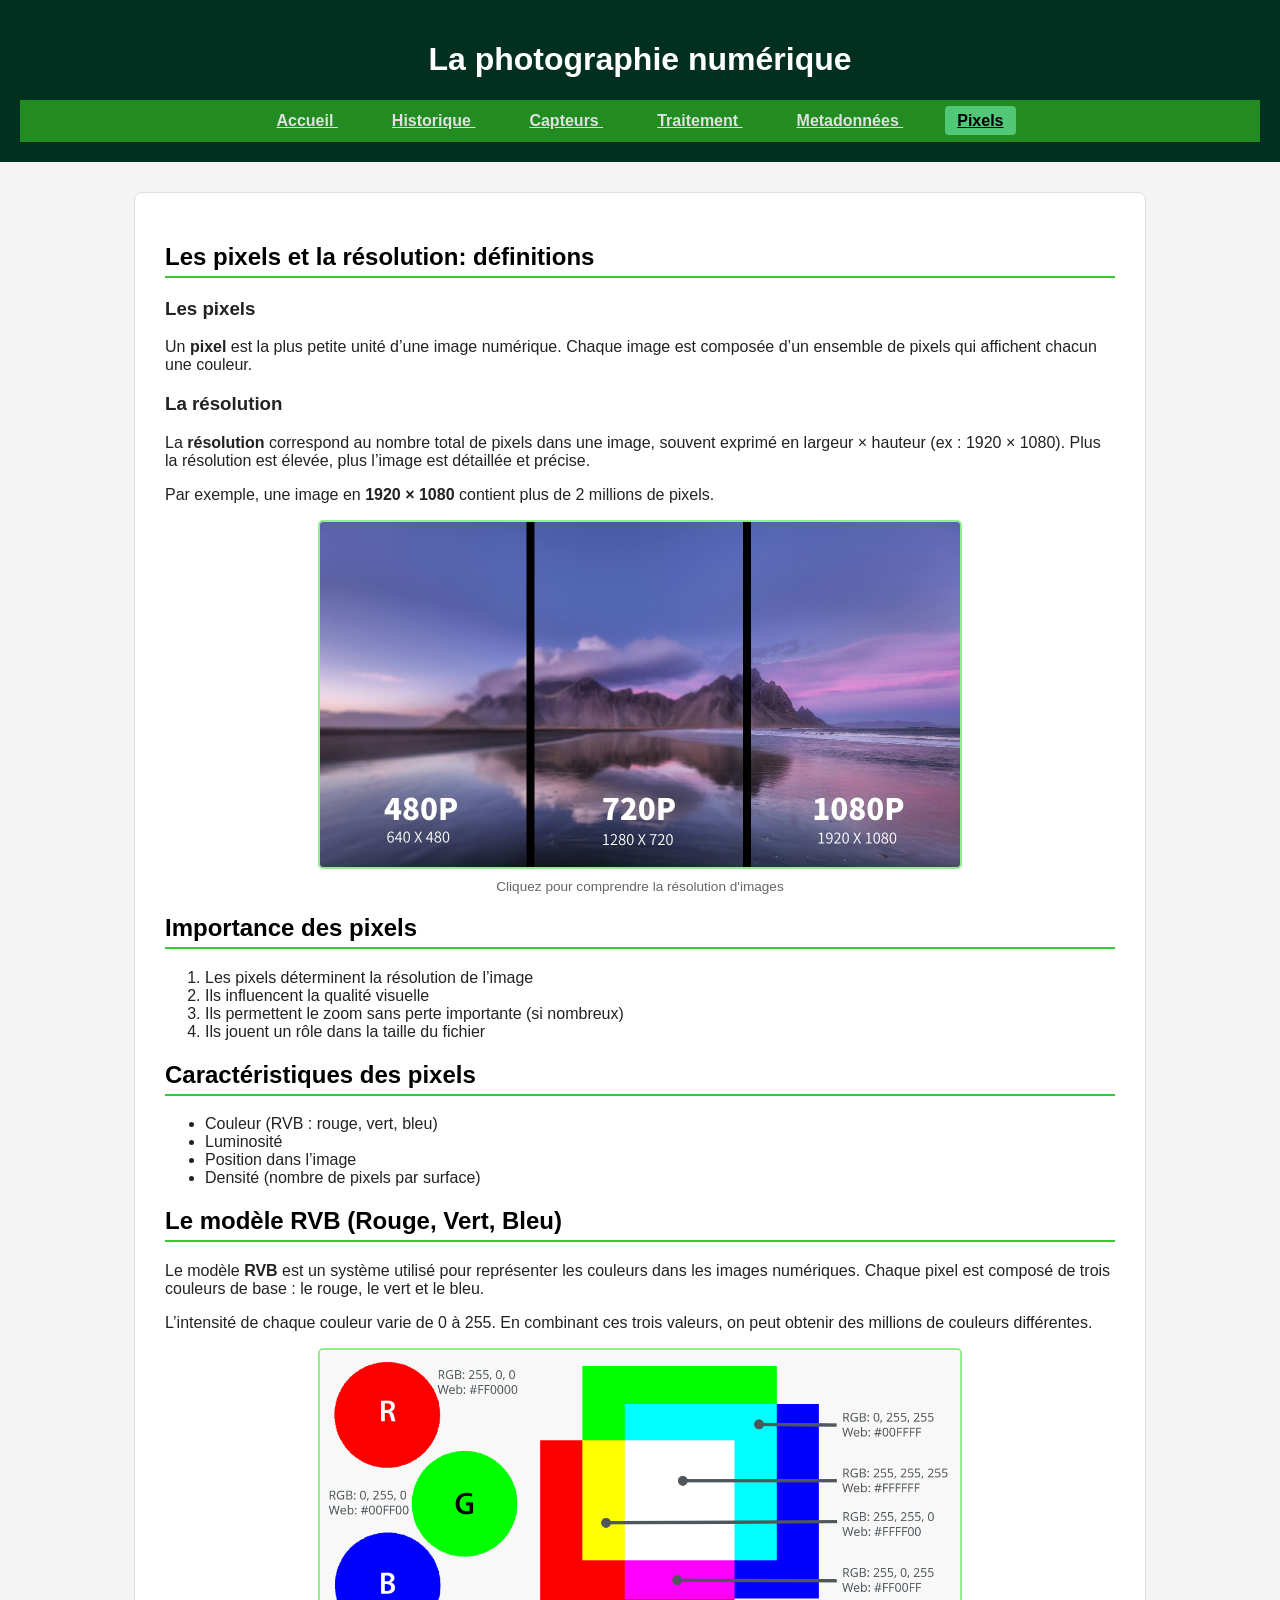
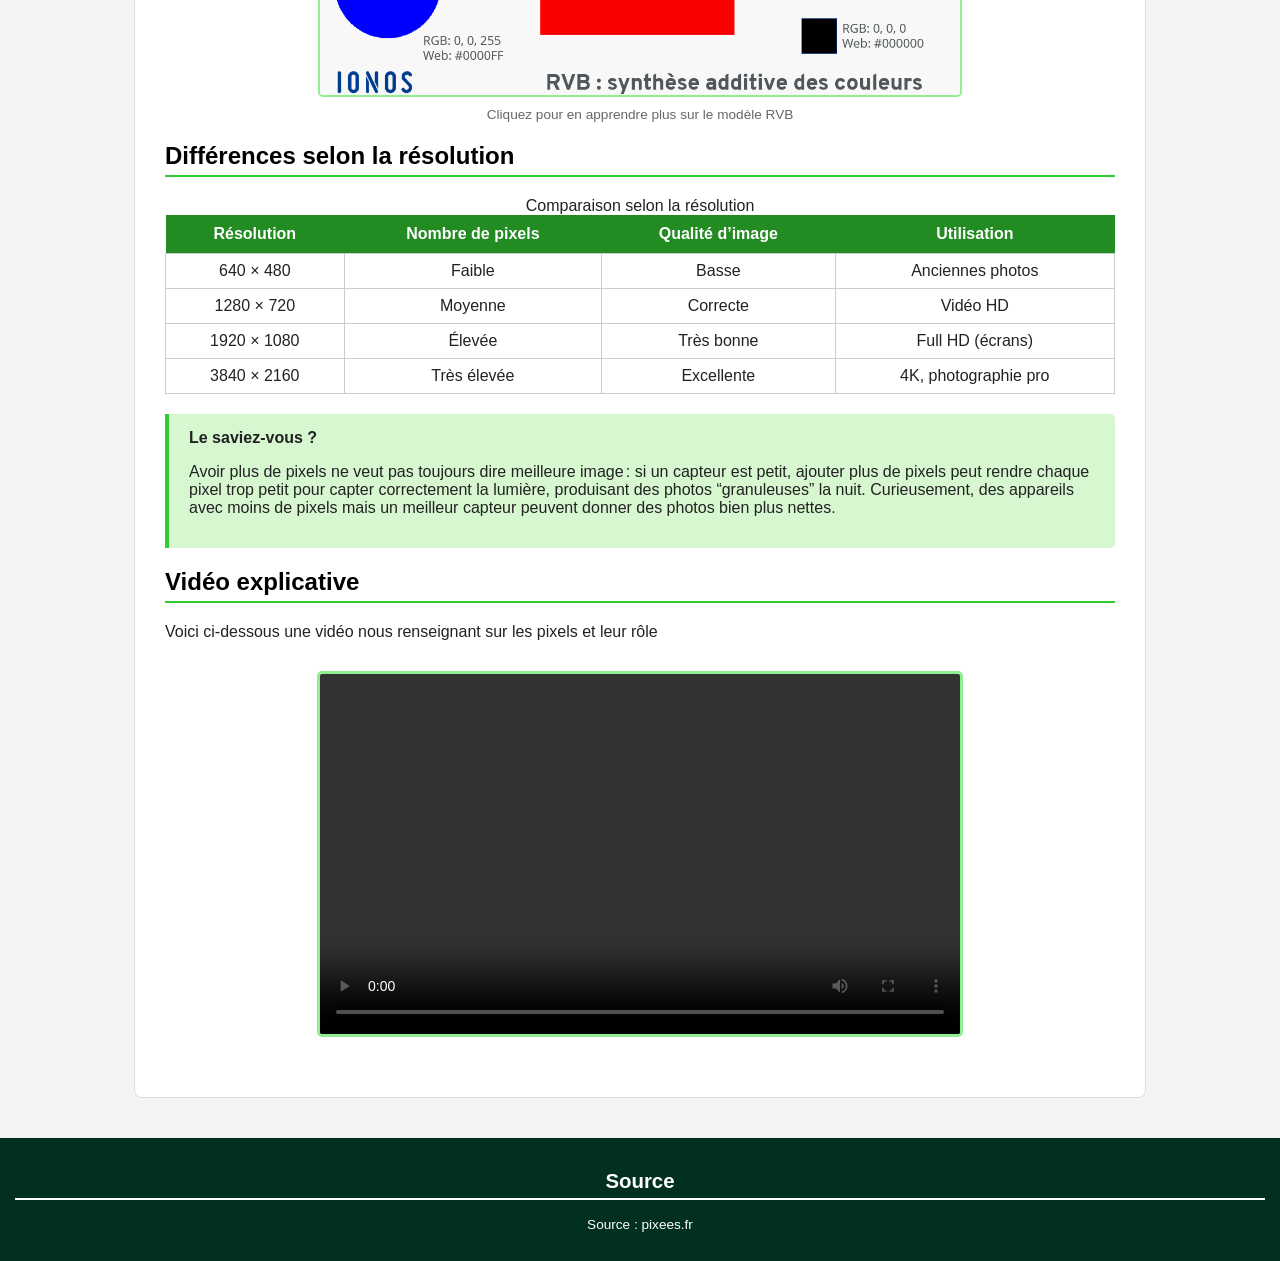
<file: pixels.html>
<!DOCTYPE html>
<html lang="fr">
<head>
    <meta charset="UTF-8">
    <meta name="viewport" content="width=device-width, initial-scale=1.0">
    <title>Pixels et résolution</title>
    <link rel="stylesheet" href="style.css">
</head>

<body>
<header>
    <h1>La photographie numérique</h1>
    <nav>
    <a href="index.html"> Accueil </a>
	<a href="historique.html"> Historique </a>
    <a href="capteurs.html"> Capteurs </a>
	<a href="traitements.html"> Traitement </a>
	<a href="meta.html"> Metadonnées </a>
	<a href="pixels.html" class="actif"> Pixels </a>
    </nav>
</header>
<main>
<h2>Les pixels et la résolution: définitions</h2>
    <h3>Les pixels</h3>
    <p>Un <strong>pixel</strong> est la plus petite unité d’une image numérique. 
Chaque image est composée d’un ensemble de pixels qui affichent chacun une couleur.</p>
	<h3>La résolution</h3>
	<p>La <strong>résolution</strong> correspond au nombre total de pixels dans une image, 
souvent exprimé en largeur × hauteur (ex : 1920 × 1080).
Plus la résolution est élevée, plus l’image est détaillée et précise.</p>
    <p>Par exemple, une image en <strong>1920 × 1080</strong> contient plus de 2 millions de pixels.
    </p>
	<a href="https://fr.wikipedia.org/wiki/R%C3%A9solution_spatiale_des_images_matricielles" target="_blank">
    <img src="exemplepixels.jpg" id="image5" alt="Comparaison d'image selon leur résolution">
    </a>
	<figcaption>Cliquez pour comprendre la résolution d'images</figcaption>
<h2>Importance des pixels</h2>
    <ol>
	<li>Les pixels déterminent la résolution de l’image</li>
    <li>Ils influencent la qualité visuelle</li>
    <li>Ils permettent le zoom sans perte importante (si nombreux)</li>
    <li>Ils jouent un rôle dans la taille du fichier</li>
    </ol>
<h2>Caractéristiques des pixels</h2>
    <ul>
    <li>Couleur (RVB : rouge, vert, bleu)</li>
    <li>Luminosité</li>
    <li>Position dans l’image</li>
    <li>Densité (nombre de pixels par surface)</li>
    </ul>
<h2>Le modèle RVB (Rouge, Vert, Bleu)</h2>
    <p>Le modèle <strong>RVB</strong> est un système utilisé pour représenter les couleurs dans les images numériques. Chaque pixel est composé de trois couleurs de base : le rouge, le vert et le bleu.</p>
	<p>L’intensité de chaque couleur varie de 0 à 255. En combinant ces trois valeurs, on peut obtenir des millions de couleurs différentes.</p>
	<a href="https://fr.wikipedia.org/wiki/Rouge-vert-bleu" target="_blank">
    <img src="rvb.png" id="image5" alt="Schéma des couleurs RVB">
    </a>
	<figcaption>Cliquez pour en apprendre plus sur le modèle RVB</figcaption>
<h2>Différences selon la résolution</h2>
    <table>
	<caption>Comparaison selon la résolution</caption>
        <tr>
            <th>Résolution</th>
            <th>Nombre de pixels</th>
            <th>Qualité d’image</th>
            <th>Utilisation</th>
        </tr>
        <tr>
            <td>640 × 480</td>
            <td>Faible</td>
            <td>Basse</td>
            <td>Anciennes photos</td>
        </tr>
        <tr>
            <td>1280 × 720</td>
            <td>Moyenne</td>
            <td>Correcte</td>
            <td>Vidéo HD</td>
        </tr>
        <tr>
            <td>1920 × 1080</td>
            <td>Élevée</td>
            <td>Très bonne</td>
            <td>Full HD (écrans)</td>
        </tr>
        <tr>
            <td>3840 × 2160</td>
            <td>Très élevée</td>
            <td>Excellente</td>
            <td>4K, photographie pro</td>
        </tr>
    </table>
<div class="saviez-vous">
<strong> Le saviez-vous ?</strong>
<p>
Avoir plus de pixels ne veut pas toujours dire meilleure image : si un capteur est petit, ajouter plus de pixels peut rendre chaque pixel trop petit pour capter correctement la lumière, produisant des photos “granuleuses” la nuit. Curieusement, des appareils avec moins de pixels mais un meilleur capteur peuvent donner des photos bien plus nettes.
</p>
</div>
<h2>Vidéo explicative</h2>
<p>Voici ci-dessous une vidéo nous renseignant sur les pixels et leur rôle</p>
<video src="lespixels.mp4" controls width="300">
</video>
</main>

<footer>
    <h2 id="source">Source</h2>
	<p>Source : <a href="https://pixees.fr/informatiquelycee/n_site/snt_photo.html" target="_blank">pixees.fr</a></p>
</footer>
</body>
</html>
</file>
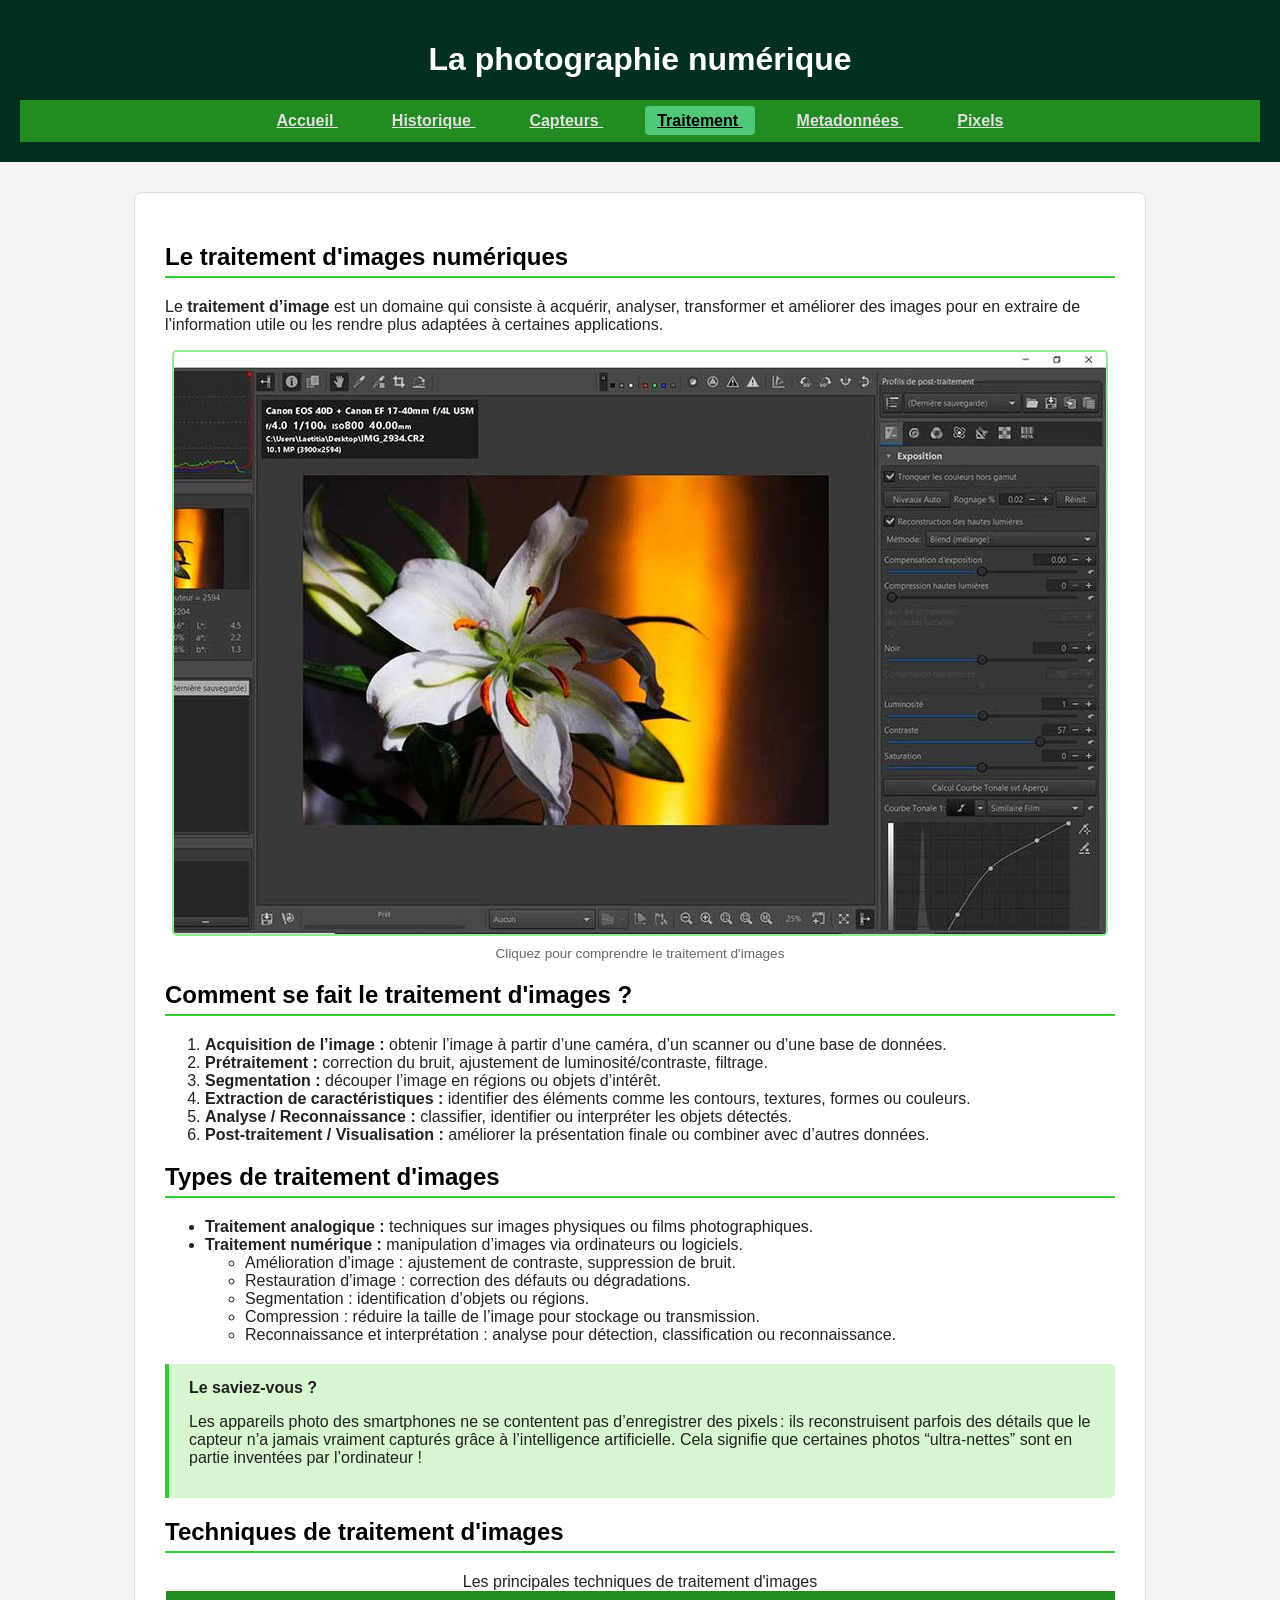
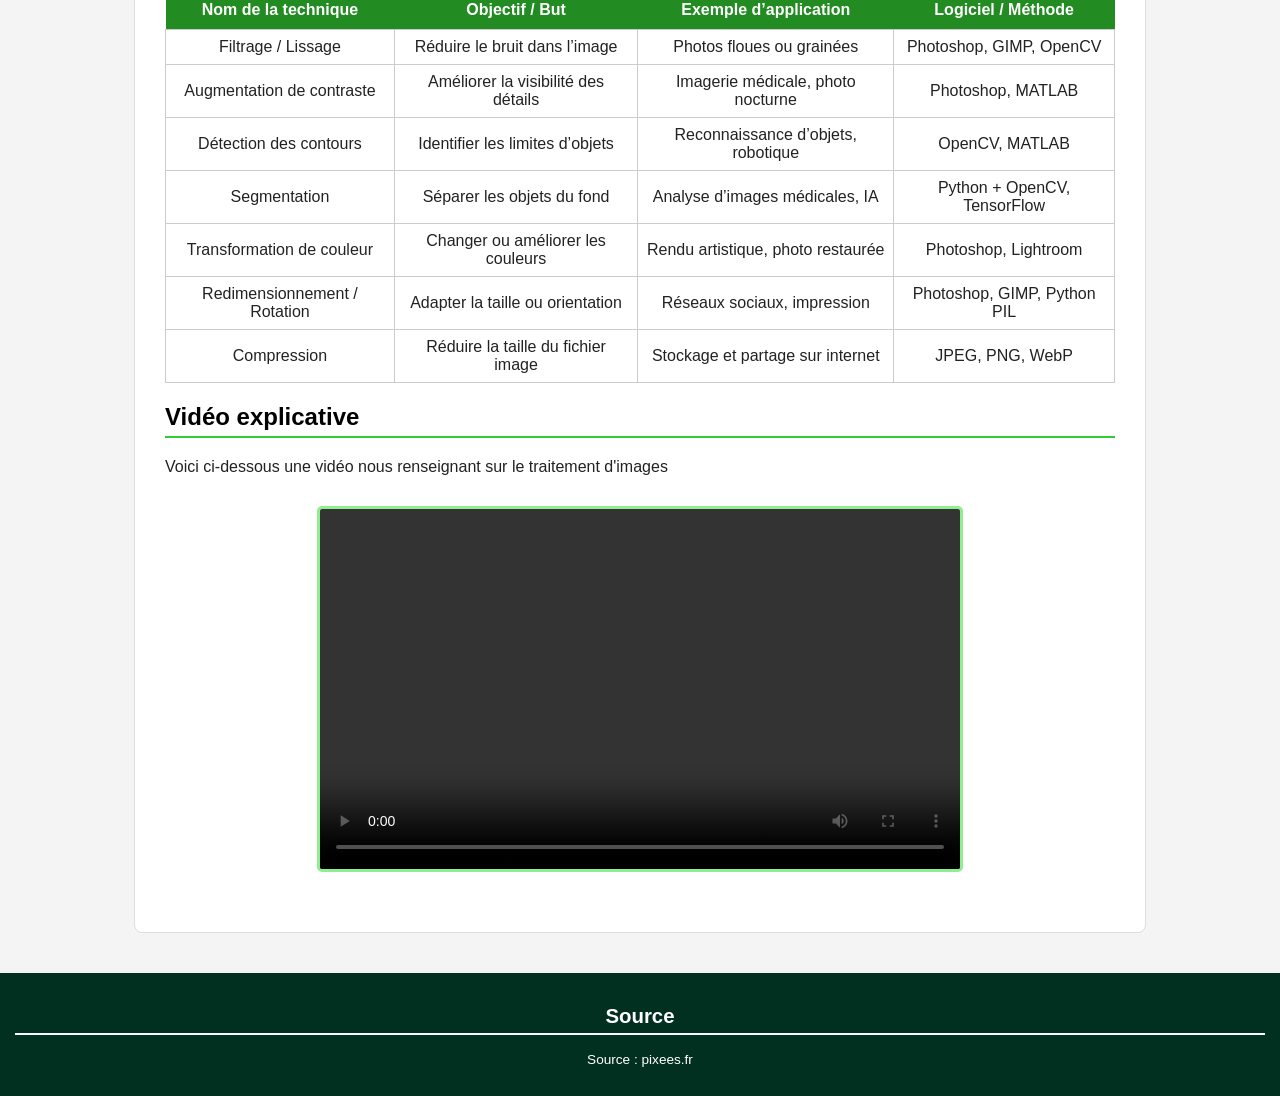
<file: traitements.html>
<!DOCTYPE html>
<html lang="fr">
<head>
    <meta charset="UTF-8">
    <meta name="viewport" content="width=device-width, initial-scale=1.0">
    <title>Le traitement d'images</title>
    <link rel="stylesheet" href="style.css">
</head>

<body>
<header>
    <h1>La photographie numérique</h1>
    <nav>
    <a href="index.html"> Accueil </a>
	<a href="historique.html"> Historique </a>
    <a href="capteurs.html"> Capteurs </a>
	<a href="traitements.html" class="actif"> Traitement </a>
	<a href="meta.html"> Metadonnées </a>
	<a href="pixels.html"> Pixels </a>
    </nav>
</header>

<main>
<h2>Le traitement d'images numériques</h2>
    <p>Le <strong>traitement d’image</strong> est un domaine qui consiste à acquérir, analyser, transformer et améliorer des images pour en extraire de l’information utile ou les rendre plus adaptées à certaines applications.</p>
	<a href="https://fr.wikipedia.org/wiki/Traitement_d%27images" target="_blank">
    <img src="traitement.jpg" id="image4" alt="Image illustrant le traitement d'une image">
    </a>
	<figcaption>Cliquez pour comprendre le traitement d'images</figcaption>
<h2>Comment se fait le traitement d'images ?</h2>
	<ol>
    <li><strong>Acquisition de l’image :</strong> obtenir l’image à partir d’une caméra, d’un scanner ou d’une base de données.</li>
    <li><strong>Prétraitement :</strong> correction du bruit, ajustement de luminosité/contraste, filtrage.</li>
    <li><strong>Segmentation :</strong> découper l’image en régions ou objets d’intérêt.</li>
    <li><strong>Extraction de caractéristiques :</strong> identifier des éléments comme les contours, textures, formes ou couleurs.</li>
    <li><strong>Analyse / Reconnaissance :</strong> classifier, identifier ou interpréter les objets détectés.</li>
    <li><strong>Post-traitement / Visualisation :</strong> améliorer la présentation finale ou combiner avec d’autres données.</li>
    </ol>
<h2>Types de traitement d'images</h2>
    <ul>
    <li><strong>Traitement analogique :</strong> techniques sur images physiques ou films photographiques.</li>
    <li><strong>Traitement numérique :</strong> manipulation d’images via ordinateurs ou logiciels.</li>
        <ul>
        <li>Amélioration d’image : ajustement de contraste, suppression de bruit.</li>
        <li>Restauration d’image : correction des défauts ou dégradations.</li>
        <li>Segmentation : identification d’objets ou régions.</li>
        <li>Compression : réduire la taille de l’image pour stockage ou transmission.</li>
        <li>Reconnaissance et interprétation : analyse pour détection, classification ou reconnaissance.</li>
        </ul>
    </ul>
<div class="saviez-vous">
<strong> Le saviez-vous ?</strong>
<p>
Les appareils photo des smartphones ne se contentent pas d’enregistrer des pixels : ils reconstruisent parfois des détails que le capteur n’a jamais vraiment capturés grâce à l’intelligence artificielle. Cela signifie que certaines photos “ultra-nettes” sont en partie inventées par l’ordinateur !
</p>
</div>
<h2>Techniques de traitement d'images</h2>
    <table>
	    <caption>Les principales techniques de traitement d'images</caption>
        <tr>
            <th>Nom de la technique</th>
            <th>Objectif / But</th>
            <th>Exemple d’application</th>
            <th>Logiciel / Méthode</th>
        </tr>
        <tr>
            <td>Filtrage / Lissage</td>
            <td>Réduire le bruit dans l’image</td>
            <td>Photos floues ou grainées</td>
            <td>Photoshop, GIMP, OpenCV</td>
        </tr>
        <tr>
            <td>Augmentation de contraste</td>
            <td>Améliorer la visibilité des détails</td>
            <td>Imagerie médicale, photo nocturne</td>
            <td>Photoshop, MATLAB</td>
        </tr>
        <tr>
            <td>Détection des contours</td>
            <td>Identifier les limites d’objets</td>
            <td>Reconnaissance d’objets, robotique</td>
            <td>OpenCV, MATLAB</td>
        </tr>
        <tr>
            <td>Segmentation</td>
            <td>Séparer les objets du fond</td>
            <td>Analyse d’images médicales, IA</td>
            <td>Python + OpenCV, TensorFlow</td>
        </tr>
        <tr>
            <td>Transformation de couleur</td>
            <td>Changer ou améliorer les couleurs</td>
            <td>Rendu artistique, photo restaurée</td>
            <td>Photoshop, Lightroom</td>
        </tr>
        <tr>
            <td>Redimensionnement / Rotation</td>
            <td>Adapter la taille ou orientation</td>
            <td>Réseaux sociaux, impression</td>
            <td>Photoshop, GIMP, Python PIL</td>
        </tr>
        <tr>
            <td>Compression</td>
            <td>Réduire la taille du fichier image</td>
            <td>Stockage et partage sur internet</td>
            <td>JPEG, PNG, WebP</td>
        </tr>
</table>
<h2>Vidéo explicative</h2>
<p>Voici ci-dessous une vidéo nous renseignant sur le traitement d'images</p>
<video src="matrice.mp4" controls width="300">
</video>
</main>

<footer>
    <h2 id="source">Source</h2>
	<p>Source : <a href="https://pixees.fr/informatiquelycee/n_site/snt_photo.html" target="_blank">pixees.fr</a></p>
</footer>
</body>
</html>
</file>
<file: style.css>
body {
font-family: Inter, sans-serif;
background-color: #f4f4f4;
color: #222222;
margin: 0;
padding: 0;
}

header {
background-color: #023020;
color: white;
text-align: center;
padding: 20px;
}
header h1 {
font-size: 2em;
background: white;
-webkit-background-clip: text;
-webkit-text-fill-color: transparent;
}

nav {
background-color: #228B22;
text-align: center;
padding: 12px;
}
nav a {
color: #e0e0e0;
margin: 0 15px;
font-size: 1em;
font-weight: bold;
border-radius: 4px;
padding: 6px 12px;
transition: background-color 0.3s ease, color 0.3s
ease;
}
nav a:hover {
background-color: #50C878;
color: #000000;
}
nav a.actif {
background-color: #50C878;
color: #000000;
border-radius: 4px;
}

main {
max-width: 950px;
margin: 30px auto;
background-color: white;
padding: 30px;
border: 1px solid #dddddd;
border-radius: 8px;
}
h2 {
color: #000000;
border-bottom: 2px solid #32CD32;
padding-bottom: 5px;
}

img {
object-fit: cover;
display: flex;
justify-content: center;
margin: 10px auto;
border: 2px solid #90EE90;
border-radius: 5px;
transition: transform 0.3s ease, box-shadow 0.3s ease;
}
#image0 {
width: 619px;
height: 348px;
}
#image2 {
width: 510px;
height: 296px;
}
#image5 {
width: 640px;
height: 345px;
}
figcaption {
text-align: center;
font-size: 0.85em;
color: #666666;
margin-bottom: 15px;
}

video {
width: 640px;
height: 360px;
display: block;
margin: 30px auto;
border: 3px solid #90EE90;
border-radius: 5px;
}

table {
width: 100%;
border-collapse: collapse;
margin: 20px 0;
}
th {
background-color: #228B22;
color: white;
padding: 10px;
}
td {
padding: 8px;
border: 1px solid #cccccc;
text-align: center;
}

main a {
color: #1a1a2e;
text-decoration: underline;
transition: color 0.3s ease;
}
main a:hover {
color: #f5a623;
text-decoration: none;
}
.saviez-vous {
background-color: #d6f7d0;
border-left: 4px solid #32CD32;
padding: 15px 20px;
margin: 20px 0;
border-radius: 0 5px 5px 0;
transition: background-color 0.3s ease;
}

footer {
background-color: #023020;
color: white;
text-align: center;
padding: 15px;
font-size: 0.85em;
margin-top: 40px;
}
footer a {
color: white;
text-decoration: none;
transition: color 0.3s ease;
}
#source {
color: white; 
border-bottom: 2px solid white;
padding-bottom: 5px;
}
</file>
